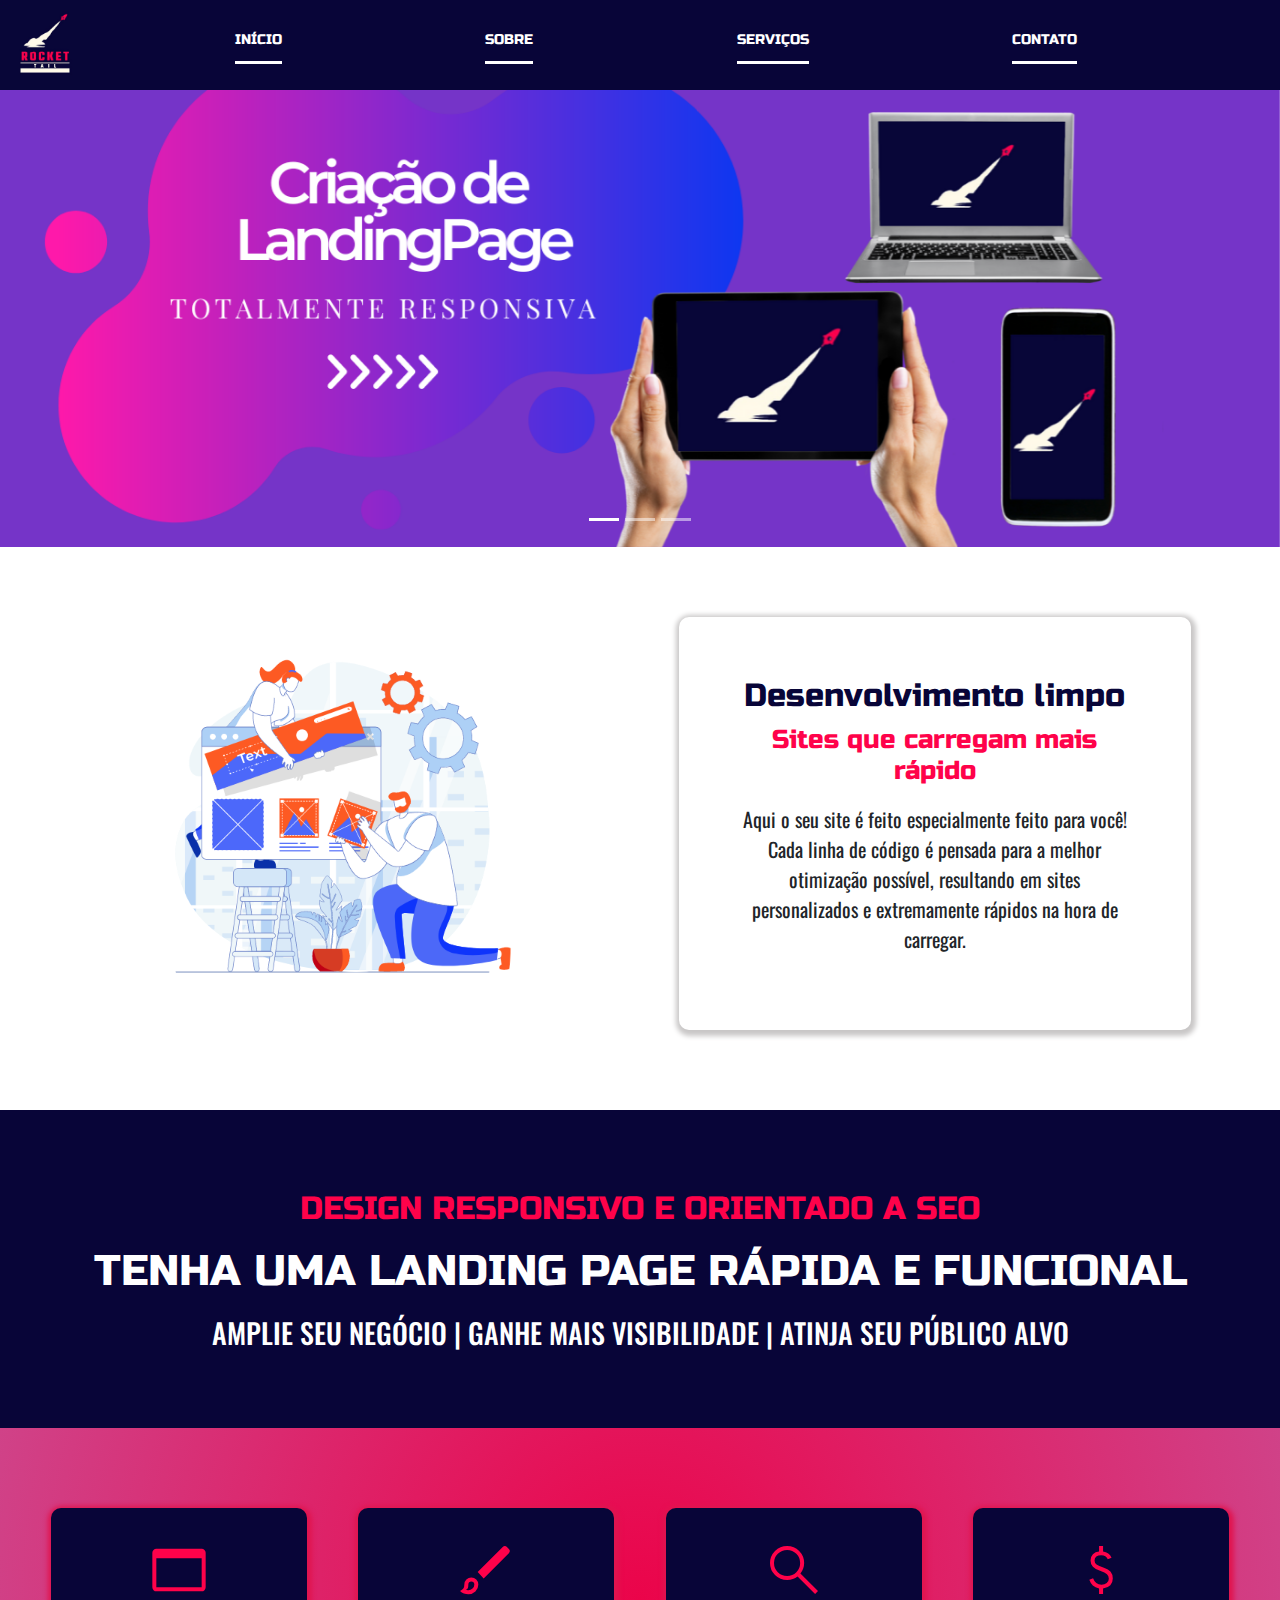
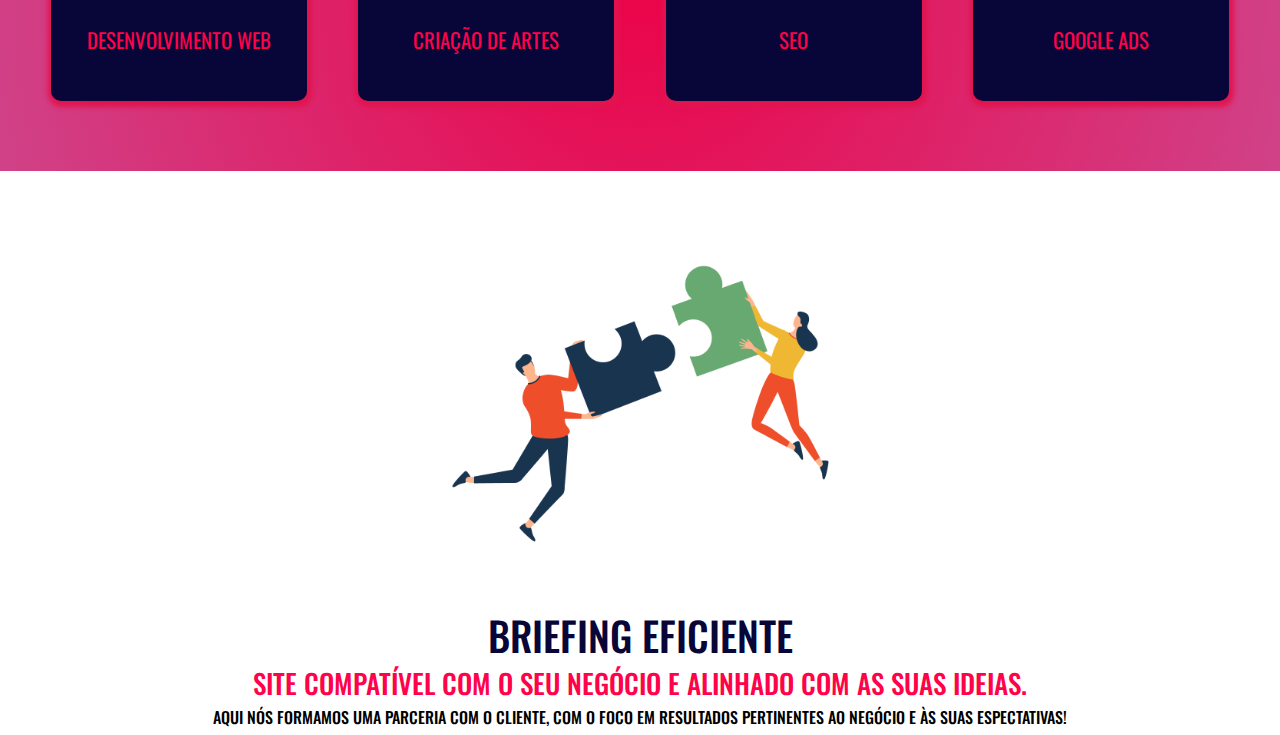
<file: index.html>
<!DOCTYPE html>
<html lang="pt-BR">
<head>
    <script>
        window.alert("Seja bem-vindo(a)!")
    </script>
    <meta charset="UTF-8">
    <meta name="viewport" content="width=device-width, initial-scale=1.0">
    <title>Rocket Tail</title>

    <!-- bootstrap importação -->
    
    <link href='bootstrap/css/bootstrap.min.css' rel="stylesheet">
    <link rel="stylesheet" href="https://fonts.googleapis.com/css2?family=Material+Symbols+Outlined:opsz,wght,FILL,GRAD@20..48,100..700,0..1,-50..200" />
    <script src="bootstrap/js/bootstrap.min.js"></script>
    
    <link rel="stylesheet" type="text/css" href="style.css">


    
    
    
</head>

<body>
    <div class= "cabecalho">

        <div class="logo">
            <img src="imagens/logo.jpg" alt="Logo da RocketTail">
        </div>
        
        <nav>
            <ul class="menu">
                <div class="underline">
                    <li><a href="#">Início</a></li>
                </div>
                <div class="underline">
                    <li><a href="#">Sobre</a></li>
                </div>
                <div class="underline">
                    <li><a href="#">Serviços</a>
                        <ul>
                            <li><a href="#">Web Design</a></li>
                            <li><a href="#">SEO</a></li>
                            <li><a href="#">Google ADS</a></li>
                        </ul>
                    </li>
                </div>
                <div class="underline">
                    <li><a href="contato.html">Contato</a></li>
                </div>
            </ul>
        </nav>
    
    </div>

    <div class="banner1">
        <div id="slide" class="carousel slide" data-bs-ride="true">
            <div class="carousel-indicators">
              <button type="button" data-bs-target="#slide" data-bs-slide-to="0" class="active" aria-current="true" aria-label="Slide 1"></button>
              <button type="button" data-bs-target="#slide" data-bs-slide-to="1" aria-label="Slide 2"></button>
              <button type="button" data-bs-target="#slide" data-bs-slide-to="2" aria-label="Slide 3"></button>
            </div>
            <div class="carousel-inner">
              <div class="carousel-item active">
                <img src="img/1.png" class="d-block w-100" alt="...">
              </div>
              <div class="carousel-item">
                <img src="img/2.png" class="d-block w-100" alt="...">
              </div>
              <div class="carousel-item">
                <img src="img/3.png" class="d-block w-100" alt="...">
              </div>
            </div>
            </button>
          </div>
    </div>

    <div class="construcao">
        <figure>  
            <img src="imagens/construcao.png" alt="Construcao">
        </figure> 

        <div class="textoConstrucao">
            <h1>Desenvolvimento limpo</h1>
            <h2>Sites que carregam mais rápido</h2>
            <p>
                Aqui o seu site é feito especialmente feito para você! 
                Cada linha de código é pensada para a melhor otimização possível, 
                resultando em sites personalizados e extremamente rápidos na hora de carregar.
            </p>
        </div>
    
    </div>

    <div class="faixa">
        <h2>Design responsivo e orientado a SEO</h2>
        <h1>Tenha uma landing page rápida e funcional</h1>
        <h3>Amplie seu negócio  |  Ganhe mais visibilidade  |  Atinja seu público alvo </h3>
    </div>

    <div class="servicos">
        <div class="servicosBox landingpage">
            <figure>
                <span class="material-symbols-outlined">
                    web_asset
                </span>
            </figure>
            <p>Desenvolvimento Web</p>
        </div>

        <div class="servicosBox artes">
            <figure>
                <span class="material-symbols-outlined">
                    brush
                </span>
            </figure>
            <p>Criação de Artes</p>
        </div>

        <div class="servicosBox seo">
            <figure>
                <span class="material-symbols-outlined">
                    search
                </span>
            </figure>
            <p>SEO</p>
        </div>

        <div class="servicosBox ads">
            <figure>
                <span class="material-symbols-outlined">
                    attach_money
                </span>
            </figure>
            <p>Google ADS</p>
        </div>
    </div>

    <div class="quebraCabeca">
        <figure class="puzzle">
            <img src="imagens/puzzle.png" alt="Puzzle">
        </figure>

        <div class="textoQuebraCabeca">
            <h1>Briefing eficiente</h1>
            <h2>Site compatível com o seu negócio e alinhado com as suas ideias.</h2>
            <h3>
                Aqui nós formamos uma parceria com o cliente, com o foco em resultados pertinentes ao negócio e às suas espectativas!
            </h3>
        </div>

    </div>

</body>

</html>
</file>
<file: style.css>
@import url('https://fonts.googleapis.com/css2?family=Russo+One&display=swap');
@import url('https://fonts.googleapis.com/css2?family=Roboto:wght@400;500&display=swap');
@import url('https://fonts.googleapis.com/css2?family=Oswald&display=swap');
:root{
    --rocketblue: rgb(8,5,56);
    --rocketred: rgb(255,2,74);
    --rocketgradient: radial-gradient(circle, rgba(2,0,36,1) 0%, rgba(235,4,74,1) 0%, rgba(208,66,136,1) 100%);
}

* {
    margin: 0;
    padding: 0;
    list-style: none;
    text-decoration: none;
}

.underline{
    padding-bottom: 10px;
    border-bottom: 3px solid white;
}

body{
    width: 100%;
    font-family: arial, helvetica, sans-serif;
    font-size: 16px;
}


.menu {
    display: flex;
    justify-content: space-evenly;
    height: 90px;
    align-items: center;
}

.menu a{
    font-family: 'Russo One', sans-serif;
    font-size: 0.9rem;
    text-transform: uppercase;
    text-decoration: none;
    color: white;
}

.menu a:hover{
    color: rgb(255,2,74);
}


.menu li  ul{
    height: 70px;
    width: 10%;
    box-sizing:content-box;
    
    padding: 10px;
    position:absolute;
    background-color:rgb(8,5,56);
    display:none;
} 

.menu li:hover ul, .menu li.over ul{
    z-index: 1;

    display: flex;
    flex-direction: column;
    justify-content: space-evenly;
}

.logo{
    position: absolute;
    left: 0;
    height: 90px;
}

.logo img{
    height: 100%;
}

.cabecalho{
    height: 90px;
    background-color: rgb(8,5,56);
}

.construcao{
    width: 100%;
    padding-top: 70px;
    display: flex;
    justify-content: space-evenly;
    align-items: center;
    padding-bottom: 80px;
}

.construcao figure{
    display: flex;
    justify-content: center;
}


.construcao img{
    width: 75%;  
}


.textoConstrucao{
    border-radius: 10px;
    box-shadow: 1px 2px 5px 4px rgb(201, 199, 199);
    padding-left: 60px;
    padding-right: 60px;
    padding-top: 60px;
    padding-bottom: 60px;
    width: 40%;
}

.textoConstrucao h1{
    font-family: 'Russo One', sans-serif;
    font-weight: 500;
    text-align: center;
    color: var(--rocketblue);
    font-size: 32px;
}

.textoConstrucao h2{
    font-family: 'Russo One', sans-serif;
    font-weight: 500;
    text-align: center;
    color: var(--rocketred);
    font-size: 26px;
}

.textoConstrucao p{
    font-family: 'Oswald', sans-serif;
    padding-top: 10px;
    text-align: center;
    font-size: 20px;
}

.faixa{
    display: flex;
    flex-direction: column;
    align-items: center;
    background-color: var(--rocketblue);
    text-transform: uppercase;
    padding-top: 80px;
    padding-bottom: 70px;
}

.faixa h2{
    color: var(--rocketred);
    font-family: 'Russo One', sans-serif;
    font-size: 2rem;
}

.faixa h1{
    color: white;
    padding-top: 10px;
    font-family: 'Russo One', sans-serif;
    font-size: 2.7rem;
}

.faixa h3{
    color:white;
    padding-top: 10px;
    font-family: 'Oswald', sans-serif;
}



.servicos{
    background: var(--rocketgradient);
    display: flex;
    justify-content: space-evenly;
}



.material-symbols-outlined {
    font-variation-settings:
    'FILL' 0,
    'wght' 400,
    'GRAD' 0,
    'opsz' 48;
    font-size: 4rem;
    color: var(--rocketred);
}

.servicos{
    padding-top: 80px;
    padding-bottom: 70px;
}

.servicosBox {
    border-radius: 10px;
    box-shadow: 1px 2px 5px 4px rgb(224, 21, 79);
    padding-left: 30px;
    padding-right: 30px;
    padding-top: 30px;
    padding-bottom: 30px;
    width: 20%;
    background-color: var(--rocketblue);

    display: flex;
    flex-direction: column;
    align-items: center;
    font-family: 'Oswald', sans-serif;
    font-size: 1.3rem;
    text-transform: uppercase;

    transition: 250ms;
}

.landingpage p, .artes p, .seo p, .ads p{
    color: var(--rocketred);
}

.servicosBox:hover{
    transform: scale(1.2);
}


.quebraCabeca figure{
    padding-top: 40px;
    display: flex;
    flex-direction: column;
    align-items: center;
}

.puzzle img{
    width: 30%;

}


.textoQuebraCabeca{
    display: flex;
    flex-direction: column;
    align-items: center;
}

.textoQuebraCabeca h1{
    font-family: 'Oswald', sans-serif;
    text-align: center;
    color: var(--rocketblue);
    font-size: 2.5rem;
    text-transform: uppercase;
    font-weight: 500;
}

.textoQuebraCabeca h2{
    font-family: 'Oswald', sans-serif;
    text-align: center;
    color: var(--rocketred);
    font-size: 1.7rem;
    text-transform: uppercase;
    font-weight: 500;
}

.textoQuebraCabeca h3{
    color:black;
    font-size: 1rem;
    font-family: 'Oswald', sans-serif;
    text-transform: uppercase;
}
</file>
